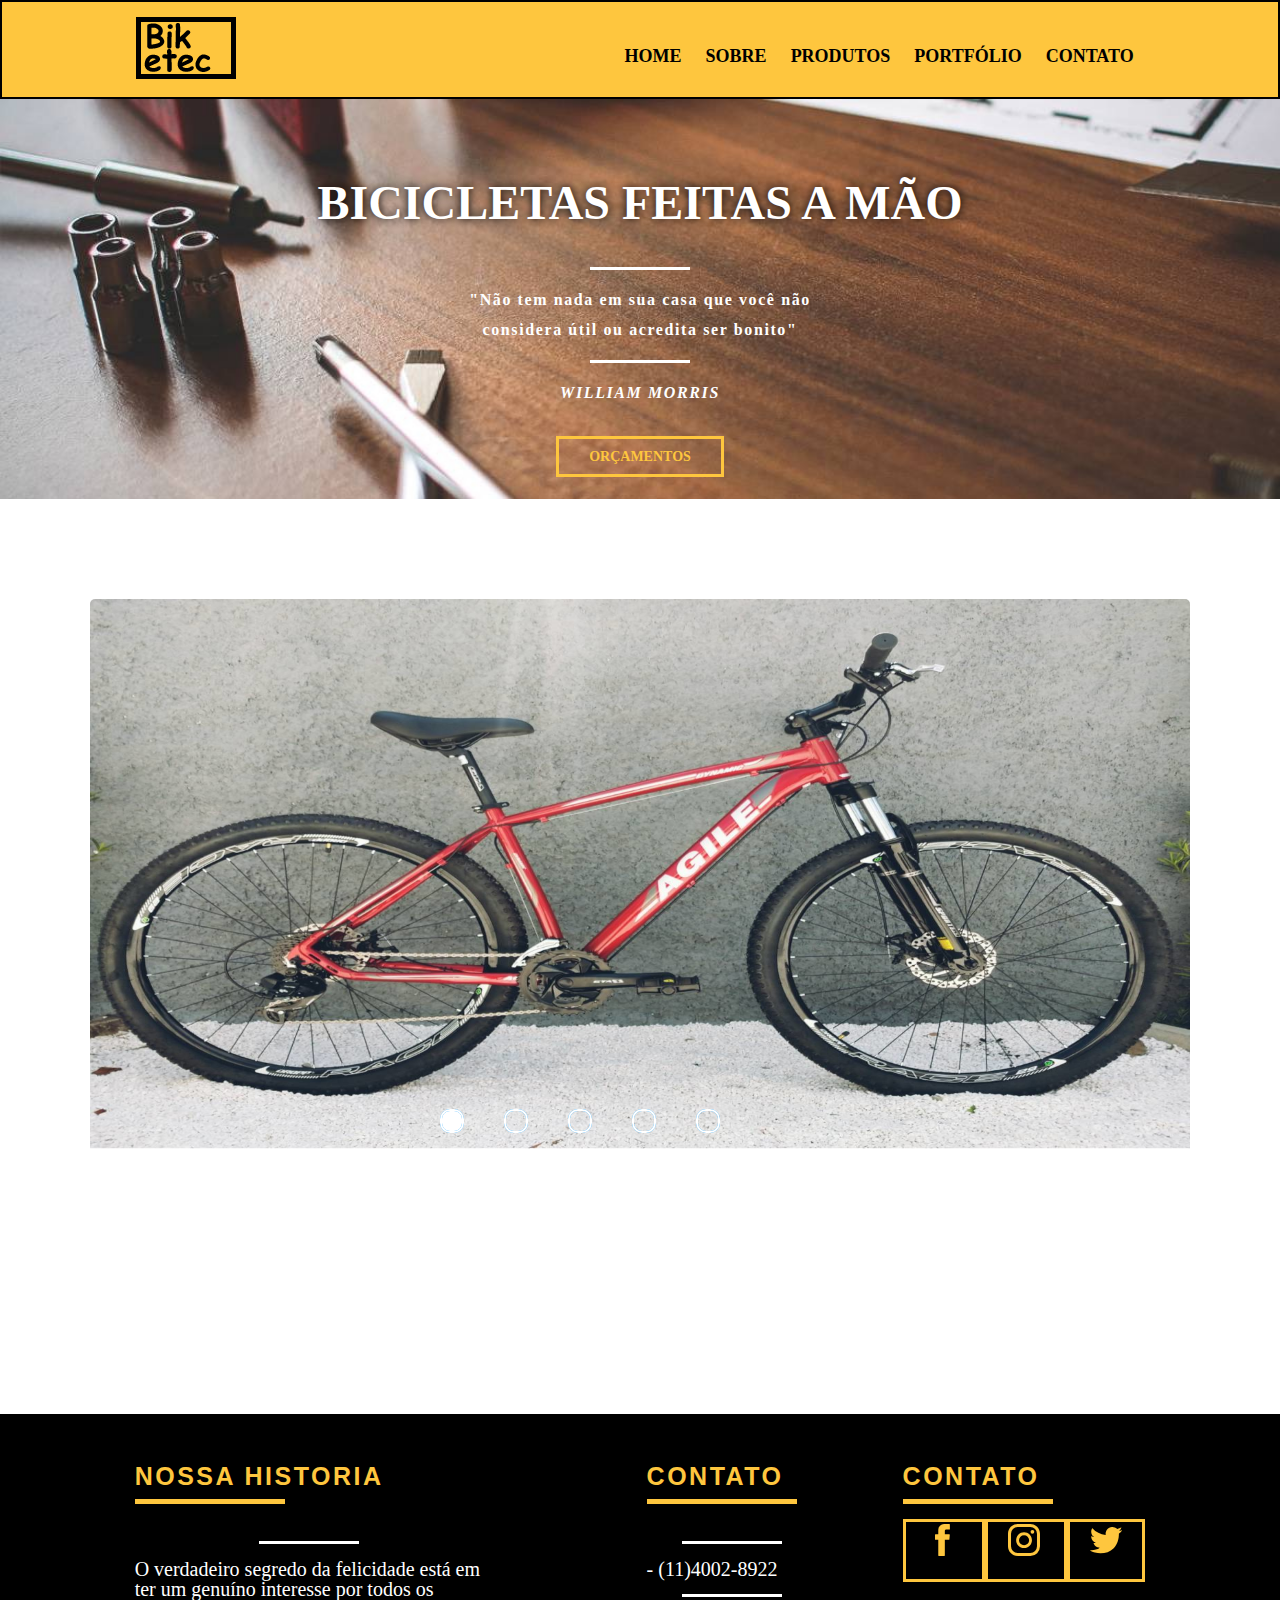
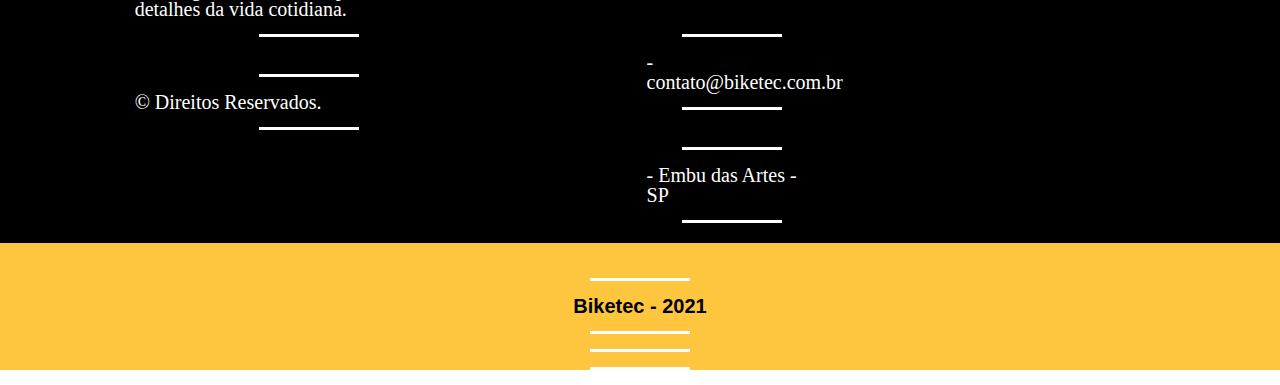
<file: Biketec.html>
<!DOCTYPE html>
<html lang="en">
	<head>
		<meta charset="UTF-8">
		<meta http-equiv="X-UA-Compatible" content="IE=edge">
		<title>Biketec - Home</title>
		<link rel="stylesheet" href="./css/reset.css">
		<link rel="stylesheet" href="./css/grid-layout.css">
		<link rel="stylesheet" href="./css/style.css">
		<link rel="icon" href="./img/biketec-qualidade.png">
	</head>
	<body>
		<header>
			<div class="container">
				<a href="Biketec.html" class="grid-2">
					<img src="./img/biketec.png" alt="Logo da empresa Biketec" title="Logo Biketec">
				</a>
				<nav class="header_menu grid-14">
					<ul>
						<li><a href="Biketec.html"> Home </a></li>
						<li><a href="sobre.html"> Sobre </a></li>
						<li><a href="produtos.html">  Produtos </a></li>
						<li><a href="portfolio.html"> Portfólio </a></li>
						<li><a href="contato.html"> Contato </a></li>
					</ul>
				</nav>
			</div>
		</header>
		
		<!-- Fim do cabeçario -- Incio da introdução -->
		
		<section class="intro">
			<h1> Bicicletas feitas a mão</h1>
			<blockquote>
				<p>"Não tem nada em sua casa que você não considera útil ou acredita ser bonito"</p>
				<cite>William Morris</cite>
			</blockquote>
			<a href="produtos.html" class="btn">Orçamentos</a>
		</section>
		<div class="slider">
            <div class="slides">
                <input type="radio" name="radioBtn" id="radio1">
                <input type="radio" name="radioBtn" id="radio2">
                <input type="radio" name="radioBtn" id="radio3">
                <input type="radio" name="radioBtn" id="radio4">
                <input type="radio" name="radioBtn" id="radio5">

				<div class="slide prim">
                    <img src="./img/bike1.png" alt="Imagem...1" title="Imagem...1">
                </div>
                <div class="slide">
                    <img src="./img/bike2.png" alt="Imagem...2" title="Imagem...2">
                </div>
                <div class="slide">
                    <img src="./img/bike3.png" alt="Imagem...3" title="Imagem...3">
                </div>
                <div class="slide">
                    <img src="./img/bike4.png" alt="Imagem...4" title="Imagem...3">
                </div>
                <div class="slide">
                    <img src="./img/bike5.png" alt="Imagem...1" title="Imagem...1">
                </div>

				<div class="navegacaoAuto">
                    <div class="autoBtn1"></div>
                    <div class="autoBtn2"></div>
                    <div class="autoBtn3"></div>
                    <div class="autoBtn4"></div>
                    <div class="autoBtn5"></div>
				</div>
            </div>

            <div class="manualNavegacao">
                <label for="radio1" class="manualBtn"></label>
                <label for="radio2" class="manualBtn"></label>
                <label for="radio3" class="manualBtn"></label>
                <label for="radio4" class="manualBtn"></label>
                <label for="radio5" class="manualBtn"></label>
			</div>
        </div>
		<section class="rodape">
			<div class="container">
				<ul>
					<li class="grid-8"><h2>Nossa Historia</h2>
					<p> O verdadeiro segredo da felicidade está em ter um genuíno interesse por todos os detalhes da vida cotidiana.</p>
					<p> © Direitos Reservados. </p>
					</li>
					<li class="grid-4"><h2> Contato </h2>
					<p> - (11)4002-8922 </p>
					<p> - contato@biketec.com.br </p>
					<p> - Embu das Artes - SP </p>
					</li>
					<li class="grid-4"><h2> Contato </h2>
					<a href="https://www.facebook.com/">
						<img src="./img/redes-sociais/facebook.svg" alt="Logo do facebook" title="Logo Facebook">
					</a>
					<a href="https://www.instagram.com/">
						<img src="./img/redes-sociais/instagram.svg" alt="Logo do instagram" title="Logo Instagram">
					</a>
					<a href="https://twitter.com/">
						<img src="./img/redes-sociais/twitter.svg" alt="Logo do Twitter" title="Logo Twitter">
					</a>
					</li>
				</ul>
			</div>
		</section>
		</div>
		<div class="final">
			<p>Biketec - 2021<p>
		</div>
		<script src="./JS/home.js"></script>
	</body>
</html>
</file>
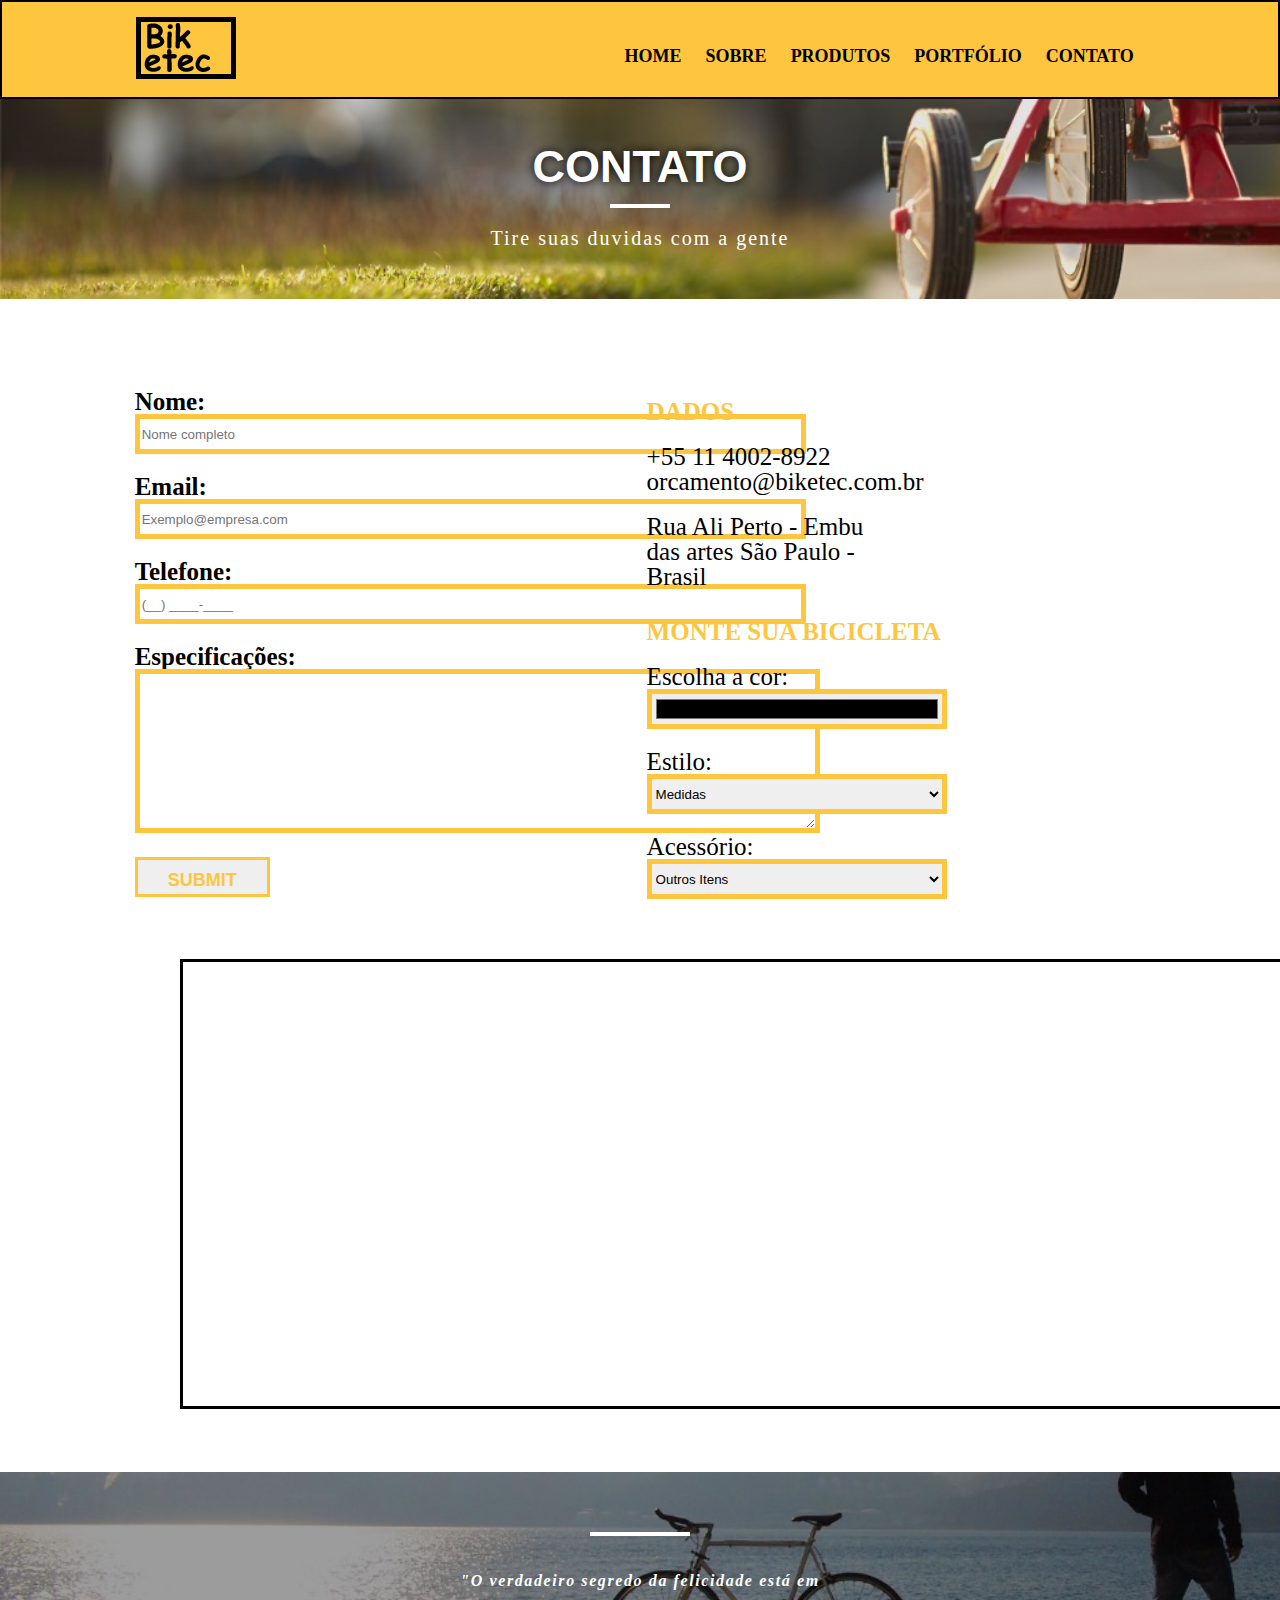
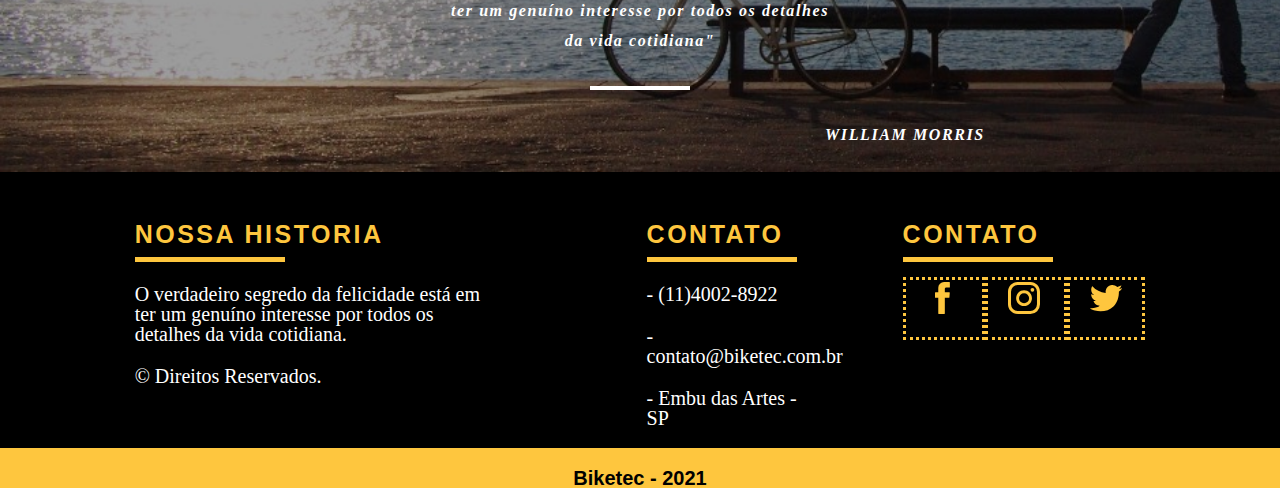
<file: contato.html>
<!DOCTYPE html>
<html lang="en">
	<head>
		<meta charset="UTF-8">
		<meta http-equiv="X-UA-Compatible" content="IE=edge">
		<title>Biketec - Contato</title>
		<link rel="stylesheet" href="./css/reset.css">
		<link rel="stylesheet" href="./css/grid-layout.css">
		<link rel="stylesheet" href="./css/contato.css">
		<link rel="icon" href="./img/biketec-qualidade.png">
	</head>
	<body>
		<header>
			<div class="container">
				<a href="Biketec.html" class="grid-2">
					<img src="./img/biketec.png" alt="Logo da empresa Biketec" title="Logo Biketec">
				</a>
				<nav class="menu grid-14">
					<ul>
						<li><a href="Biketec.html"> Home </a></li>
						<li><a href="sobre.html"> Sobre </a></li>
						<li><a href="produtos.html">  Produtos </a></li>
						<li><a href="portfolio.html"> Portfólio </a></li>
						<li><a href="contato.html"> Contato </a></li>
					</ul>
				</nav>
			</div>
		</header>
		<section class="comeco">
			<h1>Contato</h1>
			<p>Tire suas duvidas com a gente</p>
		</section>

		<form action="" class="formulario">
			<div class="container">
				<ul>
					<li class="grid-8">
						<fieldset class="parte1">
							<p>Nome:</p>
							<input type="text" placeholder="Nome completo" required size="80">
							<p>Email:</p>
							<input type="email"placeholder="Exemplo@empresa.com" required size="80">
							<p>Telefone:</p>
							<input type="tel"placeholder="(__) ____-____" maxlength="10" required size="80">
							<p>Especificações:</p>
							<textarea name="" id="" cols="82" rows="10"></textarea>
							<p><input type="submit" class="btn"></p>
						</fieldset>
					</li>
					<li class="grid-8">
						<div class="parte2">
							<h2>Dados</h2>
							<p>+55 11 4002-8922 orcamento@biketec.com.br</p>
							<p>Rua Ali Perto - Embu das artes São Paulo - Brasil</p>
							<fieldset>
								<h2>Monte sua bicicleta</h2>
								<p>Escolha a cor:</p>
								<input type="color" class="selecao">
								<p>Estilo:</p>
								<select class="selecao">
									<option> Medidas </option>
									<option> Hibrida </option>
									<option> Dobravel </option>
									<option> Cargo </option>
									<option> Reclinada </option>
									<option> Confort </option>
									<option> Passeio </option>
									<option> Estrada  </option>
									<option> 7 marcha </option>
								</select>
								<p>Acessório: </p>
								<select class="selecao">
									<option>Outros Itens</option>
									<option> </option>
									<option></option>
									<option></option>
									<option></option>
									<option></option>
								</select>
							</fieldset>
						</div>
					</li>
				</ul>
			</div>
		</form>
		<iframe src="https://www.google.com/maps/embed?pb=!1m18!1m12!1m3!1d3654.968559656253!2d-46.83824108538194!3d-23.641296970433352!2m3!1f0!2f0!3f0!3m2!1i1024!2i768!4f13.1!3m3!1m2!1s0x94cfaacf201352ab%3A0x68c49ecf2cbe15ca!2sEtec%20de%20Embu%20das%20Artes!5e0!3m2!1spt-BR!2sbr!4v1621633513768!5m2!1spt-BR!2sbr" width="1500" height="450" allowfullscreen="" loading="lazy"></iframe>
		<blockquote class="frase2">
			<p><em>"O verdadeiro segredo da felicidade está em ter um genuíno interesse por todos os detalhes da vida cotidiana"</em></p>
			<cite>William Morris</cite>
		</blockquote>
		<section class="rodape">
			<div class="container">
				<ul>
					<li class="grid-8"><h2>Nossa Historia</h2>
					<p> O verdadeiro segredo da felicidade está em ter um genuíno interesse por todos os detalhes da vida cotidiana.</p>
					<p> © Direitos Reservados. </p>
					</li>
					<li class="grid-4"><h2> Contato </h2>
					<p> - (11)4002-8922 </p>
					<p> - contato@biketec.com.br </p>
					<p> - Embu das Artes - SP </p>
					</li>
					<li class="grid-4"><h2> Contato </h2>
					<a href="https://www.facebook.com/">
						<img src="./img/redes-sociais/facebook.svg" alt="Logo do facebook" title="Logo Facebook">
					</a>
					<a href="https://www.instagram.com/">
						<img src="./img/redes-sociais/instagram.svg" alt="Logo do instagram" title="Logo Instagram">
					</a>
					<a href="https://twitter.com/">
						<img src="./img/redes-sociais/twitter.svg" alt="Logo do Twitter" title="Logo Twitter">
					</a>
					</li>
				</ul>
			</div>
		</section>
		<div class="final">
			<p>Biketec - 2021<p>
		</div>
</body>
</html>
	</body>
</html>
</file>
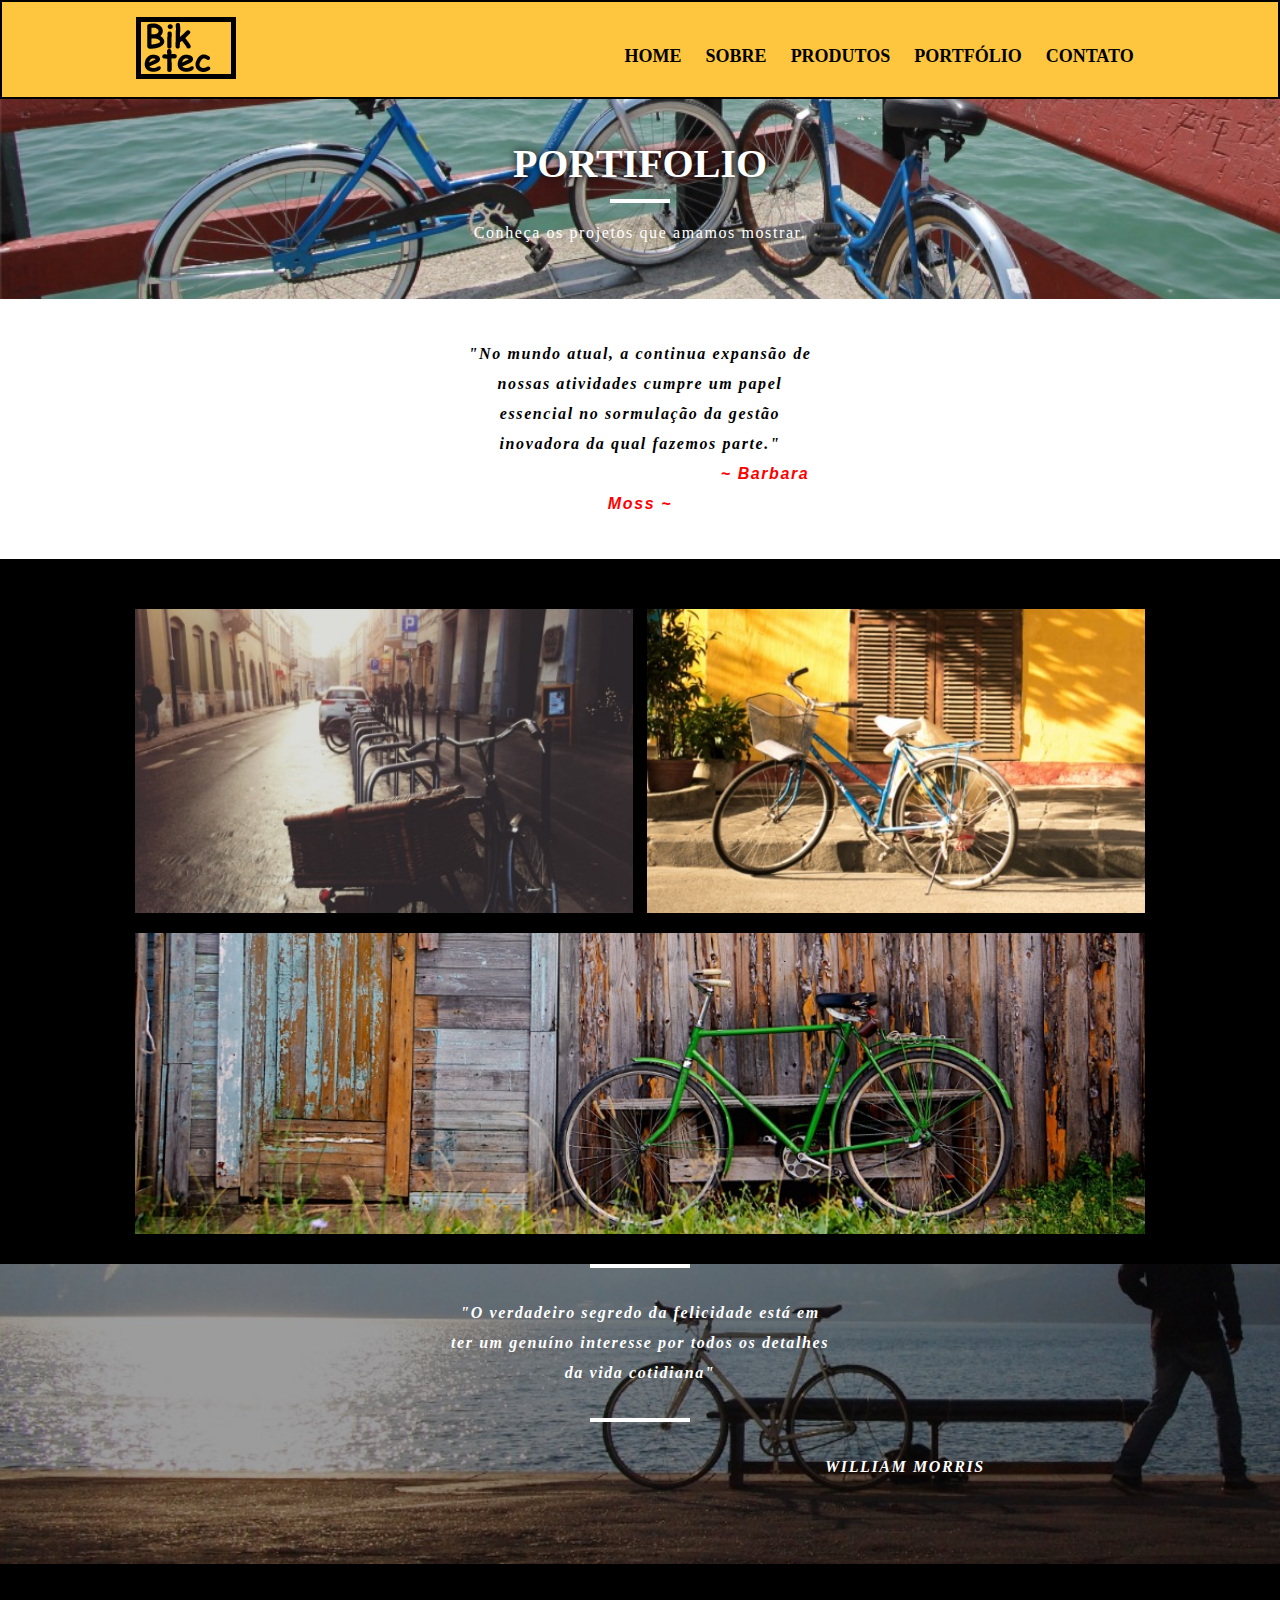
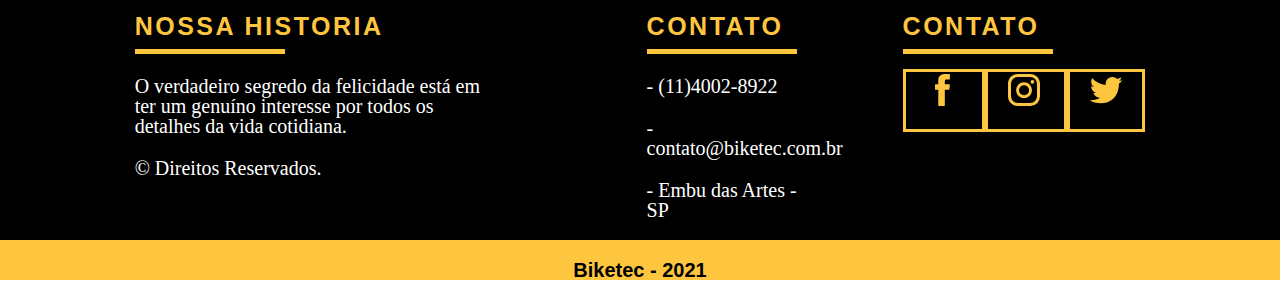
<file: portfolio.html>
<!DOCTYPE html>
<html lang="en">
	<head>
		<meta charset="UTF-8">
		<meta http-equiv="X-UA-Compatible" content="IE=edge">
		<title>Biketec - Portfólio</title>
		<link rel="stylesheet" href="./css/reset.css">
		<link rel="stylesheet" href="./css/grid-layout.css">
		<link rel="stylesheet" href="./css/portifolio.css">
		<link rel="icon" href="./img/biketec-qualidade.png">
	</head>
	<body>
		<header>
			<div class="container">
				<a href="Biketec.html" class="grid-2">
					<img src="./img/biketec.png" alt="Logo da empresa Biketec" title="Logo Biketec">
				</a>
				<nav class="menu grid-14">
					<ul>
						<li><a href="Biketec.html"> Home </a></li>
						<li><a href="sobre.html"> Sobre </a></li>
						<li><a href="produtos.html">  Produtos </a></li>
						<li><a href="portfolio.html"> Portfólio </a></li>
						<li><a href="contato.html"> Contato </a></li>
					</ul>
				</nav>
			</div>
		</header>
			<section class="comeco">
				<h1>Portifolio</h1>
				<p>Conheça os projetos que amamos mostrar.</p>
			</section>
			<blockquote class="frase1">
				<p><em>"No mundo atual, a continua expansão de nossas atividades cumpre um papel essencial no sormulação da gestão inovadora da qual fazemos parte."</em></p>
				<cite>~ Barbara Moss ~</cite>
			</blockquote>
			<div class="resto">
				<div class="container">
						<img class="grid-8" src="./img/portfolio/retro.jpg" alt="Imagem bicicleta">
						<img class="grid-8" src="./img/portfolio/passeio.jpg" alt="Imagem bicicleta">
						<img class="grid-16" src="./img/portfolio/esporte.jpg" alt="Imagem bicicleta">
				</div>
			<blockquote class="frase2">
				<p><em>"O verdadeiro segredo da felicidade está em ter um genuíno interesse por todos os detalhes da vida cotidiana"</em></p>
				<cite>William Morris</cite>
			</blockquote>
			<section class="rodape">
				<div class="container">
					<ul>
						<li class="grid-8"><h2>Nossa Historia</h2>
						<p> O verdadeiro segredo da felicidade está em ter um genuíno interesse por todos os detalhes da vida cotidiana.</p>
						<p> © Direitos Reservados. </p>
						</li>
						<li class="grid-4"><h2> Contato </h2>
						<p> - (11)4002-8922 </p>
						<p> - contato@biketec.com.br </p>
						<p> - Embu das Artes - SP </p>
						</li>
						<li class="grid-4"><h2> Contato </h2>
						<a href="https://www.facebook.com/">
							<img src="./img/redes-sociais/facebook.svg" alt="Logo do facebook" title="Logo Facebook">
						</a>
						<a href="https://www.instagram.com/">
							<img src="./img/redes-sociais/instagram.svg" alt="Logo do instagram" title="Logo Instagram">
						</a>
						<a href="https://twitter.com/">
							<img src="./img/redes-sociais/twitter.svg" alt="Logo do Twitter" title="Logo Twitter">
						</a>
						</li>
					</ul>
				</div>
			</section>
			</div>
			<div class="final">
				<p>Biketec - 2021<p>
			</div>
	</body>
</html>
</file>
<file: css/grid-layout.css>
*, *:before, *:after {
  box-sizing: border-box;
}

.container {
	width: 80%;
	margin: 0 auto;
	position: relative;
}

.container:after, .container:before {
	content: " ";
	display: table;
}

.container:after {
	clear: both;
}

.grid-1, .grid-2, .grid-3, .grid-4, .grid-5, .grid-6, .grid-7, .grid-8, .grid-9, .grid-10, .grid-11, .grid-12, .grid-13, .grid-14, .grid-15, .grid-16, .grid-1-3 {
	float: left;
	margin-left: 0.65%;
	margin-right: 0.65%;
}

.grid-1 	{width: 4.95%;}
.grid-2 	{width: 11.20%;}
.grid-3 	{width: 17.45%;}
.grid-4 	{width: 23.70%;}
.grid-5 	{width: 29.95%;}
.grid-6 	{width: 36.20%;}
.grid-7 	{width: 42.45%;}
.grid-8 	{width: 48.70%;}
.grid-9 	{width: 54.95%;}
.grid-10 	{width: 61.20%;}
.grid-11 	{width: 67.45%;}
.grid-12 	{width: 73.70%;}
.grid-13 	{width: 79.95%;}
.grid-14 	{width: 86.20%;}
.grid-15 	{width: 92.45%;}
.grid-16 	{width: 98.70%;}
.grid-1-3	{width: 32.03%;}

@media only screen and (min-width: 900px) and (max-width: 1020px){
	.container {
		width: 100%;
	}

	.grid-1 	{width: 4.95%;}
	.grid-2 	{width: 11.20%;}
	.grid-3 	{width: 17.45%;}
	.grid-4 	{width: 23.70%;}
	.grid-5 	{width: 29.95%;}
	.grid-6 	{width: 36.20%;}
	.grid-7 	{width: 42.45%;}
	.grid-8 	{width: 48.70%;}
	.grid-9 	{width: 54.95%;}
	.grid-10 	{width: 61.20%;}
	.grid-11 	{width: 67.45%;}
	.grid-12 	{width: 73.70%;}
	.grid-13 	{width: 79.95%;}
	.grid-14 	{width: 86.20%;}
	.grid-15 	{width: 92.45%;}
	.grid-16 	{width: 98.70%;}
	.grid-1-3	{width: 32.03%;}

}

@media only screen and (max-width: 900px){
	.container {
		width: 50%;
	}

	.grid-1, .grid-2, .grid-3, .grid-4, .grid-5, 
	.grid-6, .grid-7, .grid-8, .grid-9, .grid-10,
	.grid-11, .grid-12, .grid-13, .grid-14, 
	.grid-15, .grid-16, .grid-1-3{
		width: 100%;
		float:none;
		margin: 0 0 10px 0;
	}
}
</file>
<file: css/style.css>
a{
	text-decoration: none;
}
.btn {
	border: 3px solid #FEC63E;
	color: #FEC63E;
	padding: 10px 30px;
	text-transform: uppercase;
	font-size: 14px;
	font-weight: bold;
	transition: 1s;
}
.btn:hover{
	border: 3px solid black;
	color: black;
	padding: 12px 35px;
	font-size: 18px;
	transition: 1s;
}
header {
	background-color: #FEC63E;
	padding: 15px 0;
	border:  2px solid black;
}
.header_menu {
	display: inline-block;
	margin-top: 30px;
	text-align: right;
}
.header_menu li {
	display: inline-block;
}
.header_menu li a {
	color: black;
	font-weight: bold;
	font-size: 18px;
	padding: 10px;
	text-transform: uppercase;
}
.header_menu li a:hover{
	color: #FFF;
	text-shadow: 5px 5px 8px gray;
	
}

.intro{
	background-image: url('../img/bg.jpg');
	height: 400px;
	background-repeat: no-repeat;
	background-size: cover;
	text-align: center;
	padding-top: 80px;
	margin-bottom: 100px;
}
.intro h1 {
	text-transform: uppercase;
	color: white;
	font-size: 48px;
	text-shadow: 0px 0px 10px black;
	font-weight: bold;
}
blockquote{
	color:white;
	font-weight: bold;
	width: 30%;
	margin: 40px auto;
	letter-spacing: .1em;
	line-height: 30px;
	
}
blockquote cite{
	text-transform: uppercase;
}

p::before, p::after {
	content: "";
	width: 100px;
	height: 3px;
	display: block;
	background-color: #FFF;
	margin: 15px auto;
}
.slider{
    margin: 0 auto;
    width: 1100px;
    height: 800px;
    overflow: hidden;
    margin-bottom:  15px;
    border-radius: 5px;
}
.slides{
    width: 500%;
    height: 550px;
    display: flex;
}
.slides input{
    display: none;
}
.slide{
    width: 20%;
    position:relative;
    transition: 2s;
}
.slide img{
    width: 100%;
    height: 100%;
}
.manualNavegacao{
    position: absolute;
    width: 980px;
    margin-top: -40px;
    display: flex;
    justify-content: center;
}

.manualBtn{
    border: 2px solid #fff;
    padding: 10px;
    border-radius: 10px;
    cursor: pointer;
    transition: 1s;
}
.manualBtn:not(:last-child){
    margin-right: 40px;
}
.manualBtn:hover{
    background-color: #FFF;
}
#radio1:checked~ .prim{
    margin-left: 0%;
}
#radio2:checked~ .prim{
    margin-left: -20%;
}
#radio3:checked~ .prim{
    margin-left: -40%;
}
#radio4:checked~ .prim{
    margin-left: -60%;
}
#radio5:checked~ .prim{
    margin-left: -80%;
}
.navegacaoAuto div{
    border: 2px solid #20a6ff;
    padding: 10px;
    border-radius: 10px;
    cursor: pointer;
    transition: 1s;
}
.navegacaoAuto{
    position: absolute;
    width: 980px;
    margin-top: 510px;
    display: flex;
    justify-content: center;
}
.navegacaoAuto div:not(:last-child){
    margin-right: 40px;
}
#radio1:checked ~ .navegacaoAuto .autoBtn1{
    background-color: #FFF;
}
#radio2:checked ~ .navegacaoAuto .autoBtn2{
    background-color: #FFF;
}
#radio3:checked ~ .navegacaoAuto .autoBtn3{
    background-color: #FFF;
}
#radio4:checked ~ .navegacaoAuto .autoBtn4{
    background-color: #FFF;
}
#radio5:checked ~ .navegacaoAuto .autoBtn5{
    background-color: #FFF;
}
.rodape{
	background-color: black;
	color: white;
}
.rodape h2{
	color: #FEC63E;
	font-size: 25px;
	text-transform: uppercase;
	font-weight: bold;
	letter-spacing: .1em;
	font-family: arial;
	margin-top: 50px;
	padding-bottom: 20px;
}
.rodape p {
	color: white;
	font-size: 20px;
	width: 70%;
	padding-top: 2px;
	margin-bottom: 20px;
}
.rodape a {
	border: 3px solid #FEC63E;
	color: #FEC63E;
	padding: 20px 20px;
}
.rodape h2::after {
	content: "";
	width: 150px;
	height: 5px;
	display: block;
	background-color: #FEC63E;
	margin-top: 10px;
}
.final {
	background-color: #FEC63E;
	text-align: center;
	font-size: 20px;
	font-weight: bold;
	font-family: arial;
	padding-top: 20px;
}
</file>
<file: css/contato.css>
a{
	text-decoration: none;
}
header {
	background-color: #FEC63E;
	padding: 15px 0;
	border:  2px solid black;
}
.menu {
	display: inline-block;
	margin-top: 30px;
	text-align: right;
}
.menu li {
	display: inline-block;
}
.menu li a {
	color: black;
	font-weight: bold;
	font-size: 18px;
	padding: 10px;
	text-transform: uppercase;
}
.menu li a:hover{
	color: #FFF;
	text-shadow: 5px 5px 8px gray;
	
}
.comeco{
	background-image: url('../img/bg-contato.jpg');
	height: 200px;
	background-repeat: no-repeat;
	background-size: cover;
	text-align: center;
	padding-top: 45px;
}
.comeco h1 {
	text-transform: uppercase;
	color: white;
	font-size: 45px;
	text-shadow: 0px 0px 10px black;
	font-weight: bold;
	font-family: arial;
}
.comeco p{
	color:white;
	margin: 15px auto;
	letter-spacing: .1em;
	line-height: 30px;
	font-size: 20px;
}
.comeco p::before{
	content: "";
	width: 60px;
	height: 4px;
	display: block;
	background-color: #FFF;
	margin: 15px auto;
}
.formulario{
	margin-top: 70px;
	font-size: 25px;
}
.formulario h2{
	color:#FEC63E;
	text-transform: uppercase;
	font-size: 25px;
	padding-top: 30px;
}
.formulario p{
	padding-top: 20px;
}
.parte1{
	font-weight: bold;
}
input, select{
	height: 40px;
	outline-color: #FEC63E;
	border: 5px solid #FEC63E;
}
textarea{
	outline-color: #FEC63E;
	border: 5px solid #FEC63E;
}
.parte2{
	width: 50%;
}
.btn {
	border: 3px solid #FEC63E;
	color: #FEC63E;
	padding: 10px 30px;
	text-transform: uppercase;
	font-size: 18px;
	font-weight: bold;
	transition: 1s;
}
.btn:hover{
	border: 3px solid black;
	color: black;
	padding: 12px 35px;
	font-size: 18px;
	transition: 1s;
}
.selecao{
	width: 300px;
}
iframe{
	margin: 60px auto;
	margin-left: 180px;
	border: 3px solid black;
}
.frase2{
	background-image: url('../img/bg-footer.jpg');
	height: 300px;
	background-repeat: no-repeat;
	background-size: cover;
	padding-top: 30px;
}
.frase2 p, .frase2 cite{
	color: white;
	width: 30%;
	font-weight: bold;
	margin: auto;
	text-align: center;
	letter-spacing: .1em;
	line-height: 30px;
}
.frase2 cite{
	margin-left: 825px;
	text-transform: uppercase;
	text-align: center;
}
.frase2 p::before, .frase2 p::after {
	content: "";
	width: 100px;
	height: 4px;
	display: block;
	background-color: #FFF;
	margin: 30px auto;
}
.rodape{
	background-color: black;
	color: white;
}
.rodape h2{
	color: #FEC63E;
	font-size: 25px;
	text-transform: uppercase;
	font-weight: bold;
	letter-spacing: .1em;
	font-family: arial;
	margin-top: 50px;
	padding-bottom: 20px;
}
.rodape p {
	color: white;
	font-size: 20px;
	width: 70%;
	padding-top: 2px;
	margin-bottom: 20px;
}
.rodape a {
	border: 3px dotted #FEC63E;
	color: #FEC63E;
	padding: 20px 20px;
}
.rodape h2::after {
	content: "";
	width: 150px;
	height: 5px;
	display: block;
	background-color: #FEC63E;
	margin-top: 10px;
}
.final {
	background-color: #FEC63E;
	text-align: center;
	font-size: 20px;
	font-weight: bold;
	font-family: arial;
	padding-top: 20px;
}
</file>
<file: css/portifolio.css>
a{
	text-decoration: none;
}
header {
	background-color: #FEC63E;
	padding: 15px 0;
	border:  2px solid black;
}
.menu {
	display: inline-block;
	margin-top: 30px;
	text-align: right;
}
.menu li {
	display: inline-block;
}
.menu li a {
	color: black;
	font-weight: bold;
	font-size: 18px;
	padding: 10px;
	text-transform: uppercase;
}
.menu li a:hover{
	color: #FFF;
	text-shadow: 5px 5px 8px gray;
	
}
.comeco{
	background-image: url('../img/bg-portifolio.jpg');
	height: 200px;
	background-repeat: no-repeat;
	background-size: cover;
	text-align: center;
	padding-top: 45px;
}
.comeco h1 {
	text-transform: uppercase;
	color: white;
	font-size: 40px;
	text-shadow: 0px 0px 10px black;
	font-weight: bold;
}
.comeco p{
	color:white;
	width: 30%;
	margin: 15px auto;
	letter-spacing: .1em;
	line-height: 30px;
}
.comeco p::before{
	content: "";
	width: 60px;
	height: 4px;
	display: block;
	background-color: #FFF;
	margin: 15px auto;
}
.frase1 {
	text-align: center;
	font-weight: bold;
	width: 28%;
	margin: 40px auto;
	line-height: 30px;
	letter-spacing: .1em;
}
.frase1 cite{
	margin-left: 250px;
	color: red;
	font-weight: bold;
	font-family: arial;
	
}
.resto{
	background-color: black;
	padding-top: 50px;
}
.resto .grid-16{
	margin-top:20px;
}
.frase2{
	background-image: url('../img/bg-footer.jpg');
	height: 300px;
	background-repeat: no-repeat;
	background-size: cover;
}
.frase2 p, .frase2 cite{
	color: white;
	width: 30%;
	font-weight: bold;
	margin: auto;
	text-align: center;
	letter-spacing: .1em;
	line-height: 30px;
}
.frase2 cite{
	margin-left: 825px;
	text-transform: uppercase;
	text-align: center;
}
.frase2 p::before, .frase2 p::after {
	content: "";
	width: 100px;
	height: 4px;
	display: block;
	background-color: #FFF;
	margin: 30px auto;
}
.rodape{
	background-color: black;
	color: white;
}
.rodape h2{
	color: #FEC63E;
	font-size: 25px;
	text-transform: uppercase;
	font-weight: bold;
	letter-spacing: .1em;
	font-family: arial;
	margin-top: 50px;
	padding-bottom: 20px;
}
.rodape p {
	color: white;
	font-size: 20px;
	width: 70%;
	padding-top: 2px;
	margin-bottom: 20px;
}
.rodape a {
	border: 3px solid #FEC63E;
	color: #FEC63E;
	padding: 20px 20px;
}
.rodape h2::after {
	content: "";
	width: 150px;
	height: 5px;
	display: block;
	background-color: #FEC63E;
	margin-top: 10px;
}
.final {
	background-color: #FEC63E;
	text-align: center;
	font-size: 20px;
	font-weight: bold;
	font-family: arial;
	padding-top: 20px;
}
</file>
